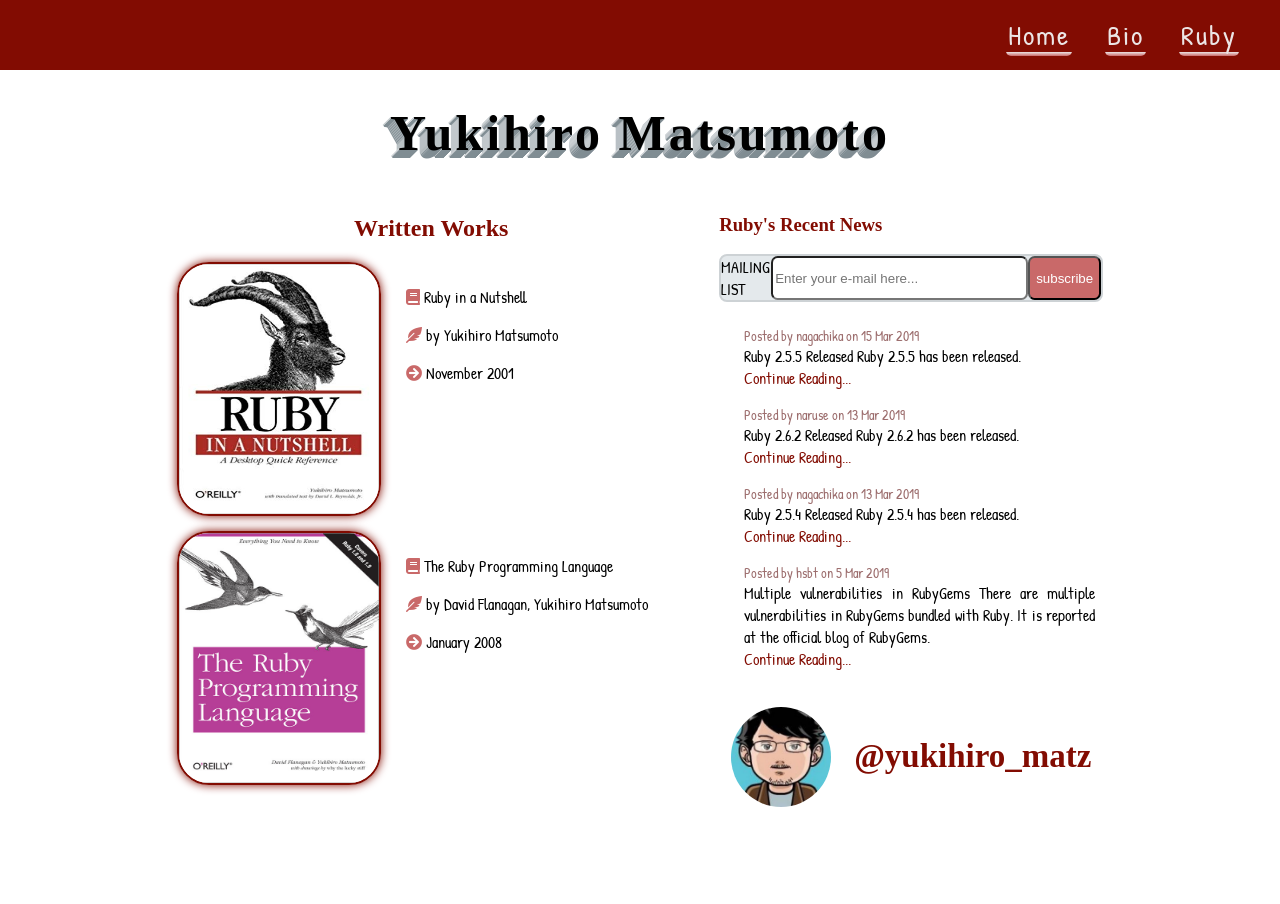
<file: monica_mendes_montanha/week02/day07/index.html>
<!DOCTYPE html>
<html lang="en">
  <head>
    <meta charset="UTF-8" />
    <meta name="viewport" content="width=, initial-scale=1.0" />
    <meta http-equiv="X-UA-Compatible" content="ie=edge" />
    <link rel="stylesheet" href="css/fansite.css" />
    <link
    rel="stylesheet"
    href="https://use.fontawesome.com/releases/v5.8.1/css/all.css"
    integrity="sha384-50oBUHEmvpQ+1lW4y57PTFmhCaXp0ML5d60M1M7uH2+nqUivzIebhndOJK28anvf"
    crossorigin="anonymous"
  />
    <title>Yukihiro Matsumoto</title>
  </head>
  <body>
      <div class="parent-top-container">
        <div class="top">
        <nav>
          <a href="index.html">Home</a>
          <a href="bio.html">Bio</a>
          <a href="ruby.html">Ruby</a>
        </nav>
      </div>
    <div class="container">
      <header>
        <h1>Yukihiro Matsumoto</h1>
      </header>

      <div class="content">
        <main>
          <h2>Written Works</h2>
          <div class="books">
            <img src="img/book_rubyInANutshell.jpg" alt="" />
            <ul>
              <li><i class="fas fa-book icon_book"></i> Ruby in a Nutshell</li>
              <li><i class="fas fa-feather-alt icon_book"></i> by Yukihiro Matsumoto</li>
              <li><i class="fas fa-arrow-circle-right icon_book"></i> November 2001</li>
            </ul>
          </div>
          <div class="books">
            <img src="img/book_theRubyProgrammingLanguage.jpg" alt="" />
            <ul>
              <li><i class="fas fa-book icon_book"></i> The Ruby Programming Language</li>
              <li><i class="fas fa-feather-alt icon_book"></i> by David Flanagan, Yukihiro Matsumoto</li>
              <li><i class="fas fa-arrow-circle-right icon_book"></i> January 2008</li>
            </ul>
          </div>
        </main>
        <aside>
          <h3>
            <a href="https://www.ruby-lang.org/en/news/" target="_blank"
              >Ruby's Recent News</a
            >
          </h3>
          <form class="mailing">
              <label>MAILING LIST</label>
              <input id="email" type="text" placeholder="Enter your e-mail here..." size="30">
              <button id="button">subscribe</button>
            </form>
          <ul>
            <li>
              <p><div class="data_post">Posted by nagachika on 15 Mar 2019</div></p>
              Ruby 2.5.5 Released Ruby 2.5.5 has been released.

              <p><a
                href="https://www.ruby-lang.org/en/news/2019/03/15/ruby-2-5-5-released/"
                target="_blank"
                >Continue Reading...</a
              ></p>
            </li>
            <li>
              <div class="data_post">Posted by naruse on 13 Mar 2019</div>
              <p>Ruby 2.6.2 Released Ruby 2.6.2 has been released.</p>

              <p>
                <a
                  href="https://www.ruby-lang.org/en/news/2019/03/13/ruby-2-6-2-released/"
                  target="_blank"
                  >Continue Reading...</a
                >
              </p>
            </li>
            <li>
              <div class="data_post">Posted by nagachika on 13 Mar 2019</div>
              <p>Ruby 2.5.4 Released Ruby 2.5.4 has been released.</p>

              <p>
                <a
                  href="https://www.ruby-lang.org/en/news/2019/03/13/ruby-2-5-4-released/"
                  target="_blank"
                  >Continue Reading...</a
                >
              </p>
            </li>
            <li>
              <div class="data_post">Posted by hsbt on 5 Mar 2019</div>
              <p>Multiple vulnerabilities in RubyGems There are multiple
              vulnerabilities in RubyGems bundled with Ruby. It is reported at
              the official blog of RubyGems.</p>

              <p><a
                href="https://www.ruby-lang.org/en/news/2019/03/05/multiple-vulnerabilities-in-rubygems/"
                target="_blank"
                >Continue Reading...</a
              ></p>
            </li>
          </ul>
          <div class="twitter">
            <img src="img/yukihirodesenho.jpeg" alt="" />
            <h4>
              <a href="https://twitter.com/yukihiro_matz" target="_blank"
                >@yukihiro_matz</a
              >
            </h4>
          </div>
        </aside>
      </div>
    </div>
    </div>
    <script>
      const button = document.getElementById('button');

      const subscribe = function () {
        const email = document.getElementById("email").value;
        alert("Welcome aboard! We'll be in touch.");
      };
      button.addEventListener('click', subscribe);
    </script>
  </body>
</html>
</file>
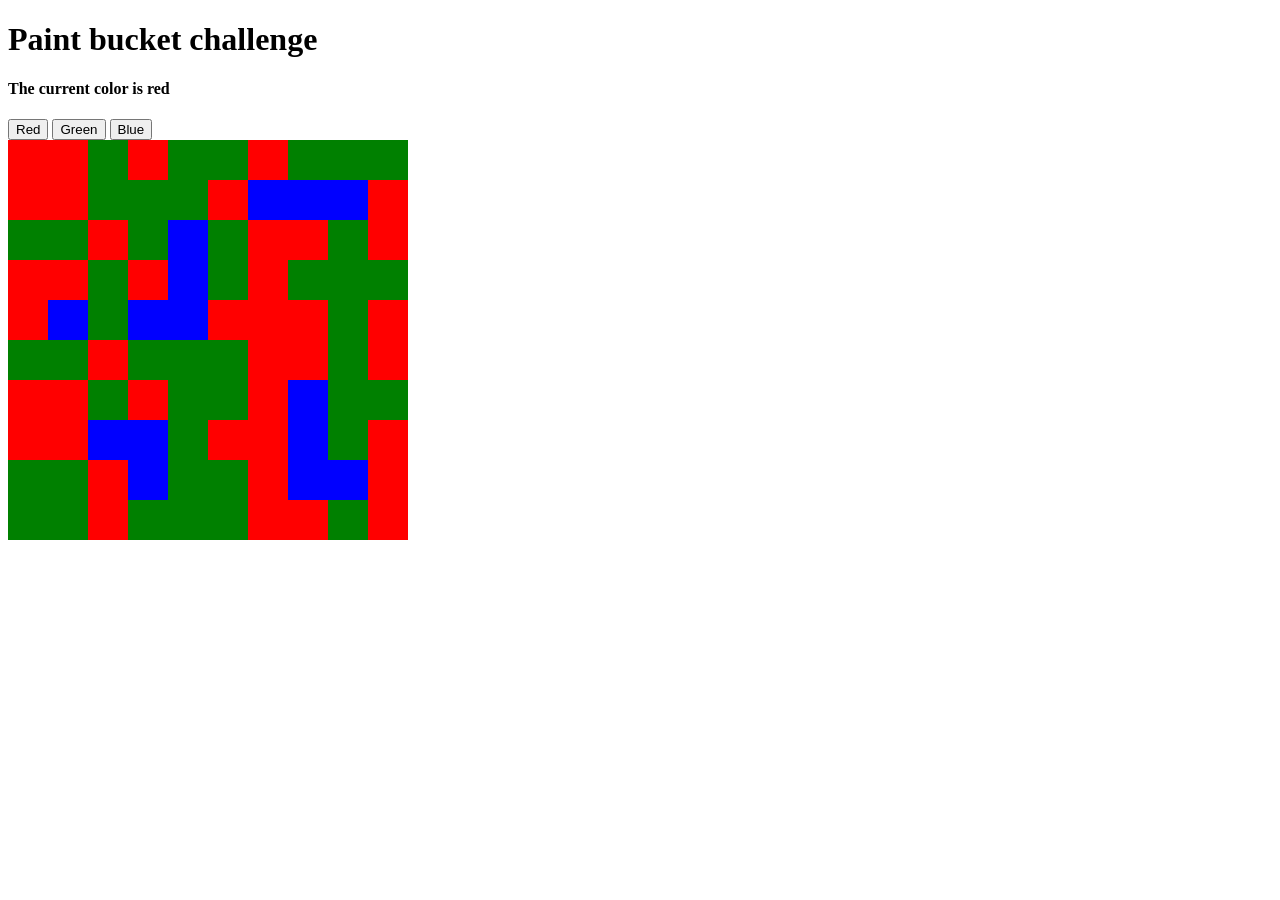
<file: monica_mendes_montanha/week10/recursion-exercises/floodIt-challenge/index.html>
<!DOCTYPE html>
<html lang="en">
<head>
    <meta charset="UTF-8">
    <meta name="viewport" content="width=device-width, initial-scale=1.0">
    <meta http-equiv="X-UA-Compatible" content="ie=edge">
    <title>Document</title>
    <link rel="stylesheet" href="style.css">
    <script src="https://ajax.googleapis.com/ajax/libs/jquery/3.3.1/jquery.min.js"></script>
</head>
<body>
    <h1>Paint bucket challenge</h1>
    <h4>The current color is <span class="current-color">red</span></h4>
    <button class="color-choice" id="red">Red</button>
    <button class="color-choice" id="green">Green</button>
    <button class="color-choice" id="blue">Blue</button>
    <div id="game-board">

    </div>
    <script src="app.js"></script>
</body>
</html>
</file>
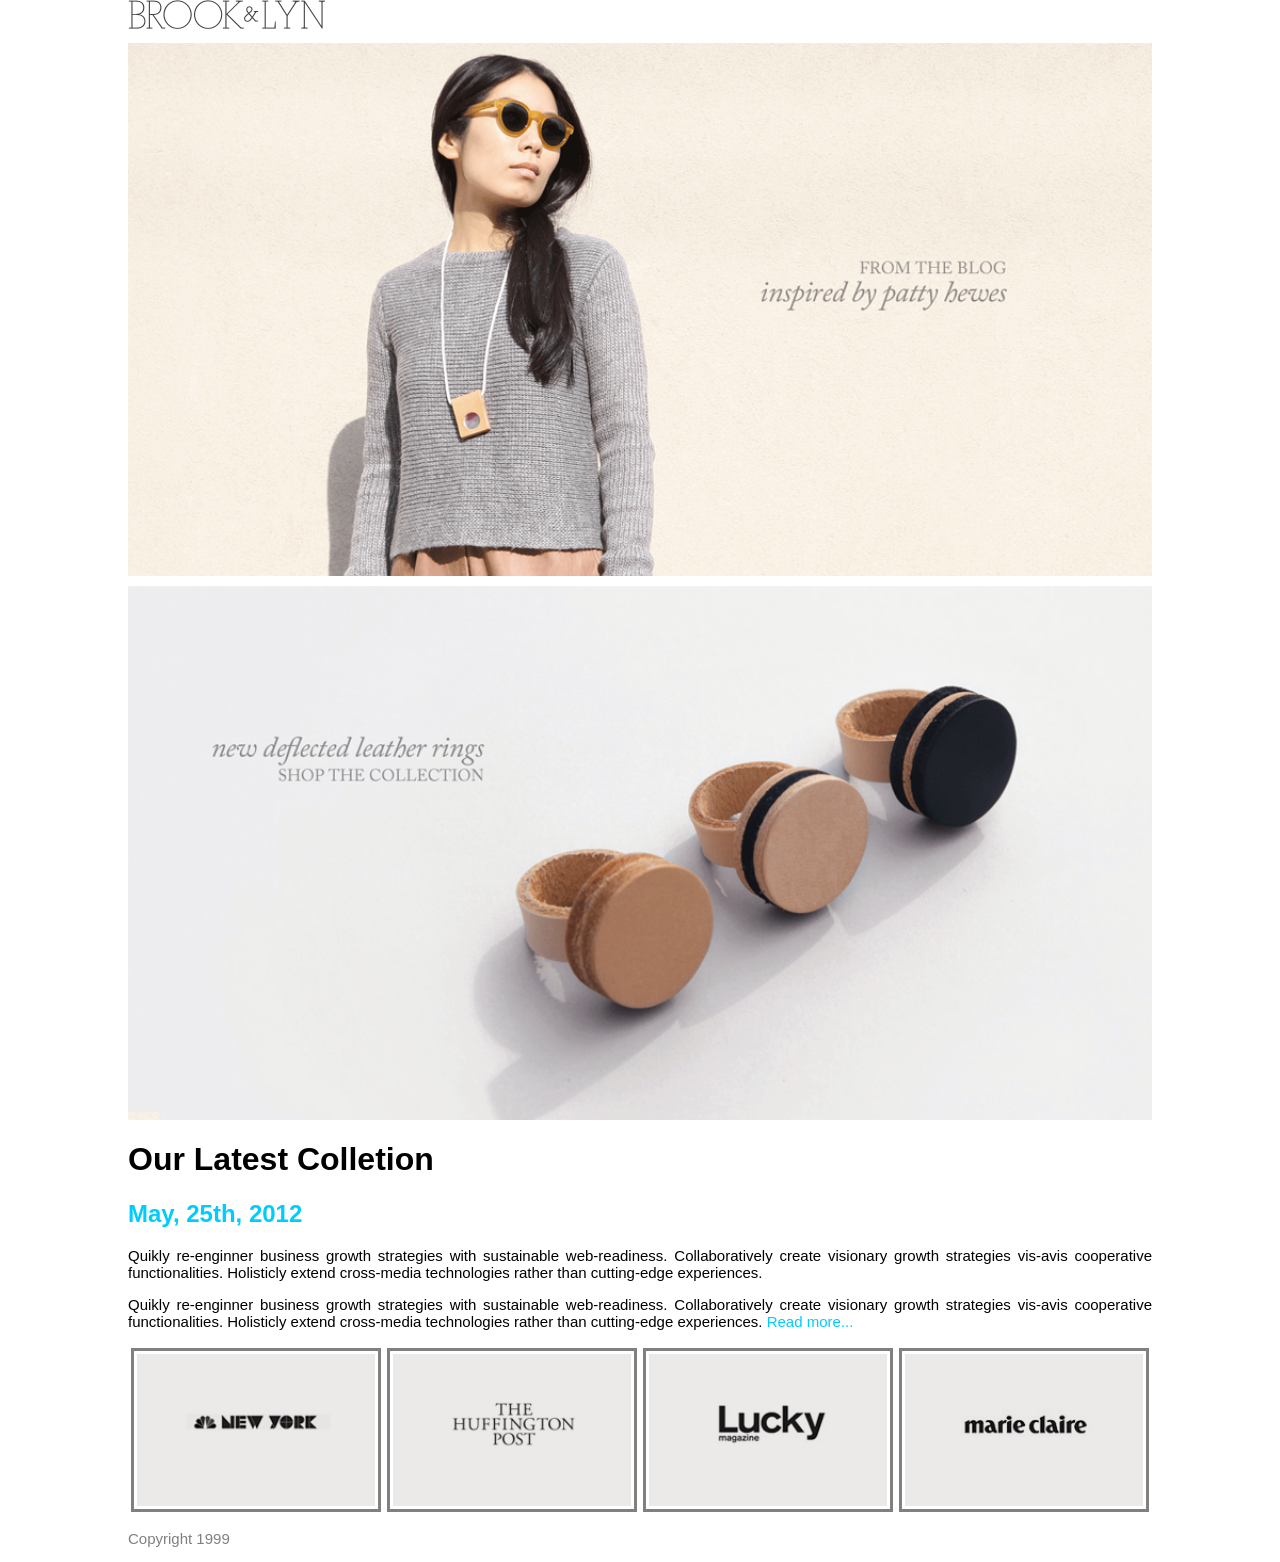
<file: monica_mendes_montanha/week02/day01/html-labs/brooklyn/index.html>
<!DOCTYPE html>
<html lang="en">
  <head>
    <meta charset="utf-8" />
    <meta name="description" content="" />
    <meta name="keywords" content="" />

    <title>Brook &amp; Lyn</title>

    <!-- external CSS link -->
    <link rel="stylesheet" href="css/normalize.css" />
    <link rel="stylesheet" href="css/style.css" />
  </head>

  <body>
    <div class="main">
      <div class="logo">
        <img src="images/brook-and-lyn-logo.gif" />
      </div>
      <div id="container" class="content">
        <img class="imgtop01" src="images/home-bloghero.png" />
        <img class="imgtop02" src="images/home-rings.png" />
      </div>
      <div>
        <h1>Our Latest Colletion</h1>
        <h2><a>May, 25th, 2012</a></h2>
        <p>
          Quikly re-enginner business growth strategies with sustainable
          web-readiness. Collaboratively create visionary growth strategies
          vis-avis cooperative functionalities. Holisticly extend cross-media
          technologies rather than cutting-edge experiences.
        </p>
        <p>
          Quikly re-enginner business growth strategies with sustainable
          web-readiness. Collaboratively create visionary growth strategies
          vis-avis cooperative functionalities. Holisticly extend cross-media
          technologies rather than cutting-edge experiences. <a>Read more...</a>
        </p>
      </div>
      <div class="all_images">
          <img class="imagens_footer" src="images/press-nbcnewyork.gif" />
          <img class="imagens_footer" src="images/press-huffpost.gif" />
          <img class="imagens_footer" src="images/press-logo_lucky.gif" />
          <img class="imagens_footer" src="images/press-marieclaire.gif" />
        </div>
        <p class="copyright">Copyright 1999</p>

      <!-- #container -->
    </div>
  </body>
  <footer>

  </footer>
</html>
</file>
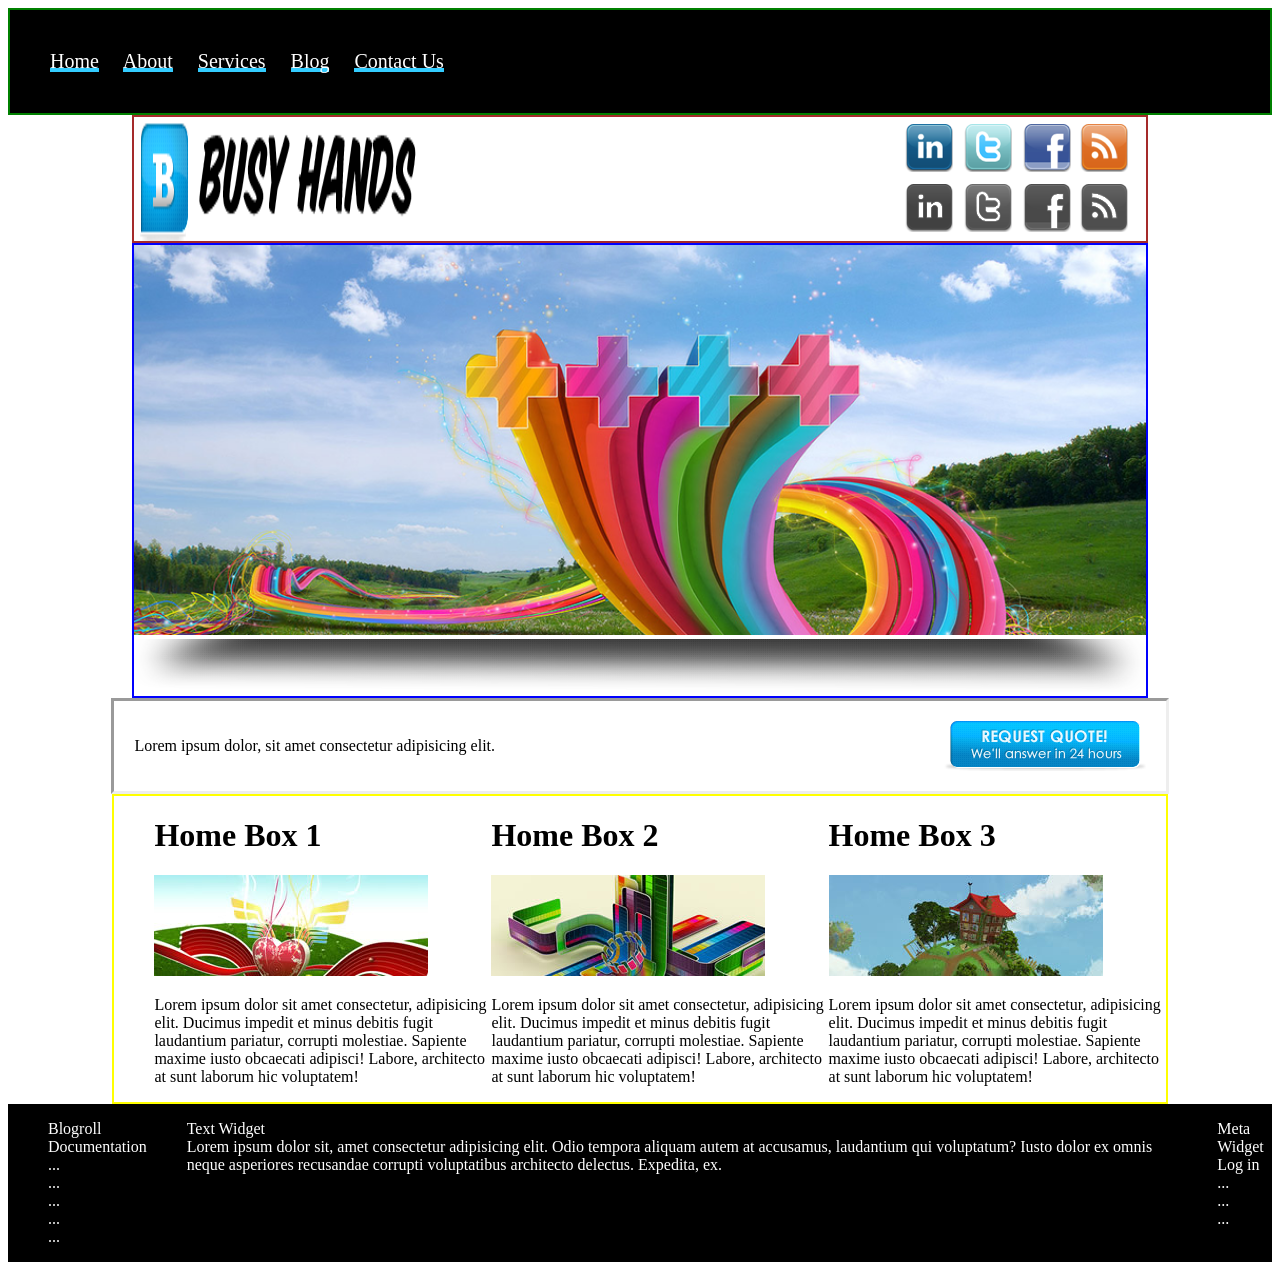
<file: monica_mendes_montanha/week02/day01/html-labs/busyhands/index.html>
<!DOCTYPE html>
<html lang="en">
  <head>
    <meta charset="utf-8" />
    <title>Busy Hands</title>
    <!-- external CSS link -->
    <link rel="stylesheet" href="css/style.css" />
  </head>
  <body>
    <header>
      <nav>
        <a href="">Home</a>
        <a href="">About</a>
        <a href="">Services</a>
        <a href="">Blog</a>
        <a href="">Contact Us</a>
      </nav>
    </header>

    <div class="socialMedia">
      <img src="images/logo.png" />
      <img src="images/socialNav.png" />
    </div>

    <div class="banner">
      <img src="images/photobanner.png" />
      <img src="images/shadow_slider.png" />
    </div>

    <div class="request">
      <p>
        Lorem ipsum dolor, sit amet consectetur adipisicing elit.
      </p>
      <img src="images/button_blurb.png" />
    </div>

    <ul class="homebox">
      <li>
        <h1>Home Box 1</h1>
        <img src="images/photo_column1.jpg" />
        <p>
          Lorem ipsum dolor sit amet consectetur, adipisicing elit. Ducimus
          impedit et minus debitis fugit laudantium pariatur, corrupti molestiae.
          Sapiente maxime iusto obcaecati adipisci! Labore, architecto at sunt
          laborum hic voluptatem!
        </p>
      </li>
      <li>

        <h1>Home Box 2</h1>
        <img src="images/photo_column2.jpg" />
        <p>
          Lorem ipsum dolor sit amet consectetur, adipisicing elit. Ducimus
          impedit et minus debitis fugit laudantium pariatur, corrupti molestiae.
          Sapiente maxime iusto obcaecati adipisci! Labore, architecto at sunt
          laborum hic voluptatem!
        </p>
      </li>
      <li>
        <h1>Home Box 3</h1>
        <img src="images/photo_column3.jpg" />
        <p>
          Lorem ipsum dolor sit amet consectetur, adipisicing elit. Ducimus
          impedit et minus debitis fugit laudantium pariatur, corrupti molestiae.
          Sapiente maxime iusto obcaecati adipisci! Labore, architecto at sunt
          laborum hic voluptatem!
        </p>
      </li>
    </ul>
  </body>
  <footer>
    <ul>
      <li>Blogroll</li>
      <li>Documentation</li>
      <li>...</li>
      <li>...</li>
      <li>...</li>
      <li>...</li>
      <li>...</li>
    </ul>
    <ul>
      <li>Text Widget</li>
      <li>
        Lorem ipsum dolor sit, amet consectetur adipisicing elit. Odio tempora
        aliquam autem at accusamus, laudantium qui voluptatum? Iusto dolor ex
        omnis neque asperiores recusandae corrupti voluptatibus architecto
        delectus. Expedita, ex.
      </li>
    </ul>
    <ul>
      <li>Meta Widget</li>
      <li>Log in</li>
      <li>...</li>
      <li>...</li>
      <li>...</li>
    </ul>
  </footer>
</html>
</file>
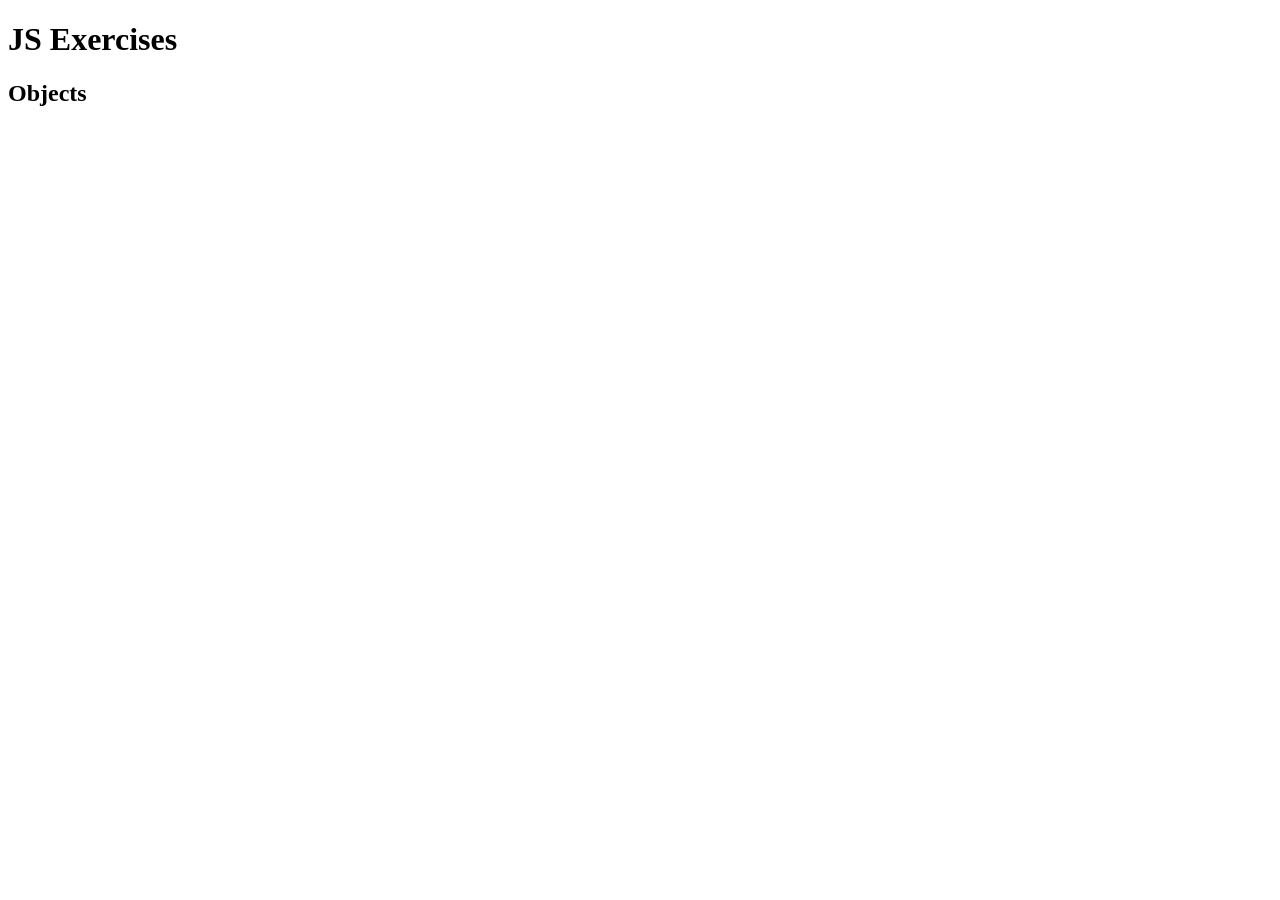
<file: monica_mendes_montanha/week01/day04/week01_day04.html>
<!DOCTYPE html>
<html>
  <head>
    <meta charset="utf-8" />
    <title>Week01_Day04</title>
  </head>
  <body>
    <header>
      <h1>JS Exercises</h1>
    </header>
    <main>
      <h2>Objects</h2>
    </main>
    <footer></footer>
    <script src="geometryFunctionLab.js"></script>
    <script src="theCashRegister.js"></script>
    <script src="creditCardValidation.js"></script>
    <script src="jsBank.js"></script>

  </body>
</html>
</file>
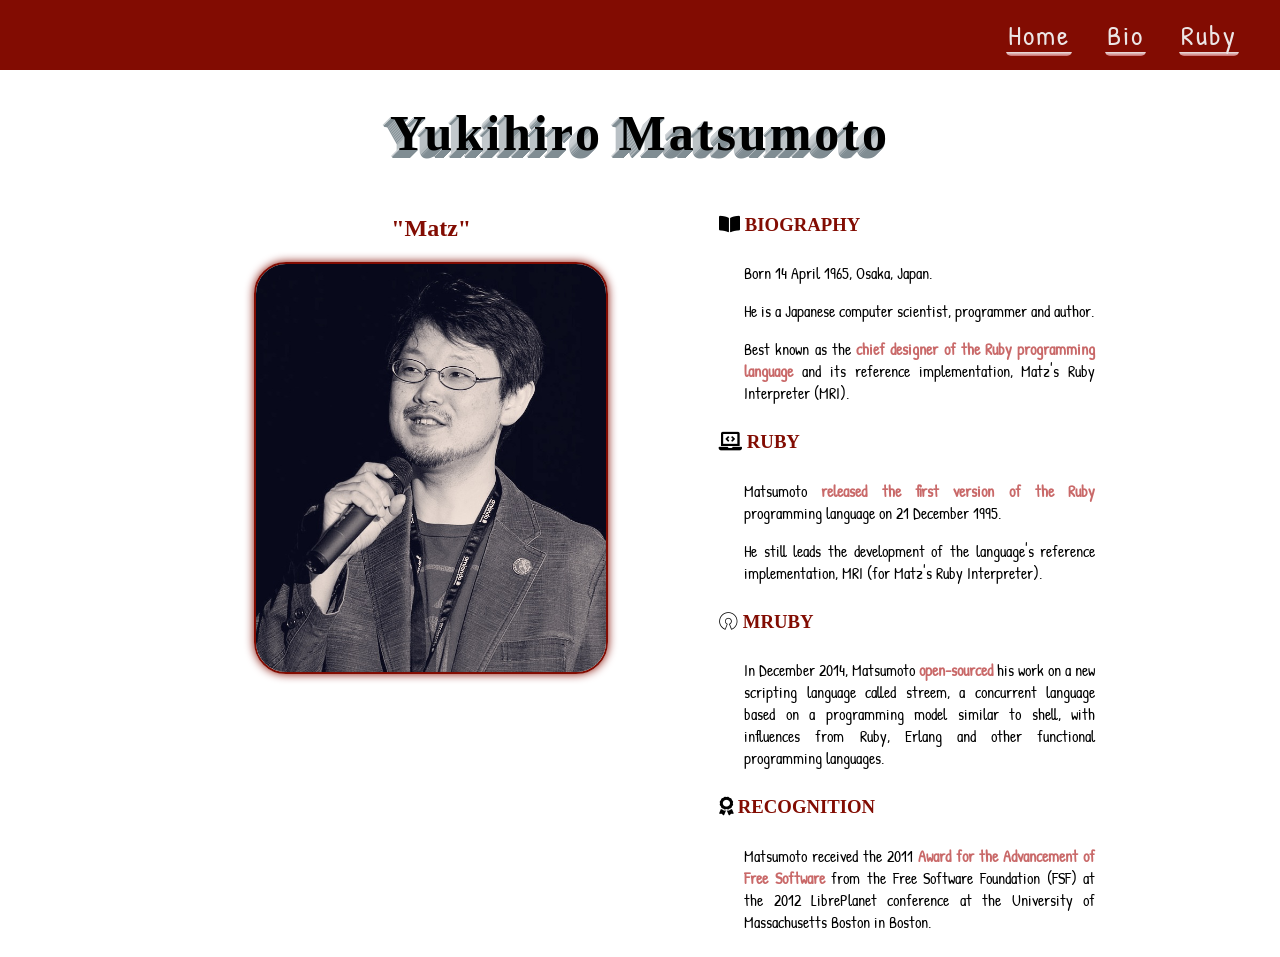
<file: monica_mendes_montanha/week02/day07/bio.html>
<!DOCTYPE html>
<html lang="en">
  <head>
    <meta charset="UTF-8" />
    <meta name="viewport" content="width=, initial-scale=1.0" />
    <meta http-equiv="X-UA-Compatible" content="ie=edge" />
    <link rel="stylesheet" href="css/fansite.css" />
    <link
      rel="stylesheet"
      href="https://use.fontawesome.com/releases/v5.8.1/css/all.css"
      integrity="sha384-50oBUHEmvpQ+1lW4y57PTFmhCaXp0ML5d60M1M7uH2+nqUivzIebhndOJK28anvf"
      crossorigin="anonymous"
    />

    <title>Yukihiro Matsumoto</title>
  </head>
  <body>
    <div class="parent-top-container">
      <nav>
        <a href="index.html">Home</a>
        <a href="bio.html">Bio</a>
        <a href="ruby.html">Ruby</a>
      </nav>

      <div class="container">
        <header>
          <h1>Yukihiro Matsumoto</h1>
        </header>

        <div class="content">
          <main>
            <h2>"Matz"</h2>
            <img class="photo_bio" src="img/Yukihiro-Matsumoto.jpg" alt="" />
          </main>
          <aside>
            <h3 class="bio"><i class="fas fa-book-open"></i> BIOGRAPHY</h3>
            <ul>
              <li>Born 14 April 1965, Osaka, Japan.</li>
              <li>
                He is a Japanese computer scientist, programmer and author.
              </li>
              <li>
                Best known as the <strong>chief designer of the Ruby programming
                language</strong> and its reference implementation, Matz's Ruby
                Interpreter (MRI).
              </li>
            </ul>
            <h3 class="bio"><i class="fas fa-laptop-code"></i> RUBY</h3>
            <ul>
              <li>
                Matsumoto <strong>released the first version of the Ruby</strong> programming
                language on 21 December 1995.
              </li>
              <li>
                He still leads the development of the language's reference
                implementation, MRI (for Matz's Ruby Interpreter).
              </li>
            </ul>
            <h3 class="bio"><i class="fab fa-osi"></i> MRUBY</h3>
            <ul>
              <li>
                In December 2014, Matsumoto <strong>open-sourced</strong> his work on a new
                scripting language called streem, a concurrent language based on
                a programming model similar to shell, with influences from Ruby,
                Erlang and other functional programming languages.
              </li>
            </ul>
            <h3 class="bio"><i class="fas fa-award"></i> RECOGNITION</h3>
            <ul>
              <li>
                Matsumoto received the 2011  <strong>Award for the Advancement of Free
                Software</strong> from the Free Software Foundation (FSF) at the 2012
                LibrePlanet conference at the University of Massachusetts Boston
                in Boston.
              </li>
            </ul>
          </aside>
        </div>
      </div>
    </div>
  </body>
</html>
</file>
<file: monica_mendes_montanha/week02/day07/css/fansite.css>
@import url("https://fonts.googleapis.com/css?family=Patrick+Hand|Permanent+Marker");

p {
  margin-block-start: 0;
  margin-block-end: 0;
  margin-inline-start: 0;
  margin-inline-end: 0;
}
.parent-top-container {
  /* border: solid 2px blue; */
  width: 100%;
}

body {
  background-color: #ffffff;
  margin: 0;
  padding: 0;
  font-family: "Permanent Marker", cursive;
}

nav {
  text-align: right;
  font-family: "Patrick Hand", cursive;
  letter-spacing: 2px;
  font-size: 28px;
  background-color: #820c02;
  padding: 16px;
}

:root {
  --mainColor: #c96969;
}

nav a {
  color: #ece5e5;
  margin-right: 25px;
  background:
  linear-gradient(
      to bottom,
      #ece5e5,
      #c96969
    );
  background-position: 0 100%;
  background-repeat: repeat-x;
  background-size: 4px 4px;
  transition: background-size .2s;
  border-radius: 5px;
  padding: 2px;
}

nav a:hover {
  color: #820c02;
  background-size: 4px 50px;
}

a:hover {
  color: #000000;
}

a {
  text-decoration: none;
}

.container {
  /* border: solid 2px green; */
  max-width: 960px;
  min-height: 800px;
  margin: 0 auto;
  background-color: rgb(255, 255, 255);
}

h1 {
  text-align: center;
  font-size: 50px;
  letter-spacing: 3px;

  background-color: #fff;
  color: #000;
  text-shadow:
    0 1px #808d93,
    -1px 0 #cdd2d5,
    -1px 2px #808d93,
    -2px 1px #cdd2d5,
    -2px 3px #808d93,
    -3px 2px #cdd2d5,
    -3px 4px #808d93,
    -4px 3px #cdd2d5,
    -4px 5px #808d93,
    -5px 4px #cdd2d5,
    -5px 6px #808d93,
    -6px 5px #cdd2d5,
    -6px 7px #808d93,
    -7px 6px #cdd2d5,
    -7px 8px #808d93,
    -8px 7px #cdd2d5;
}

h2,
h3,
h3 a,
h4,
.bio {
  color: #820c02;
}

i {
  color: #000;
}

.icon_book {
  color: #c96969;
}

strong {
  color: #c96969;
}

.content {
  display: flex;
  flex-direction: row;
  justify-content: space-around;
}

main {
  display: inline-block;
  width: 53%;
  text-align: center;
}

main p {
  text-align: left;
  font-family: "Patrick Hand", cursive;
}

main p a {
  color: #820c02;
}

ul {
  list-style-type: none;
  padding-left: 17px;
}

li {
  padding: 0.5em;
}

aside {
  display: inline-block;
  width: 40%;
  text-align: justify;
  font-family: "Patrick Hand", cursive;
}

aside a {
  color: #820c02;
}

aside h3 {
  color: #000000;
  font-family: "Permanent Marker", cursive;
}

.books {
  /* border: solid 2px orange; */
  display: flex;
  flex-direction: row;
  justify-content: flex-start;
  font-family: "Patrick Hand", cursive;
  text-align: left;
}

.books img {
  width: 200px;
  height: 250px;
  border-radius: 2em;
  border: 2px solid #820c02;
  box-shadow: 0 0 10px #820c02;
  margin-bottom: 15px;
}

.photo_bio {
  width: 350px;
  border-radius: 2em;
  border: 2px solid #820c02;
  box-shadow: 0 0 10px #820c02;
}

.photo_ruby {
  width: 350px;
  margin-bottom: 50px;
}

h4 {
  font-family: "Permanent Marker", cursive;
  font-size: 33px;
}

.twitter {
  display: flex;
  flex-direction: row;
  justify-content: space-around;
  align-items: center;
}

.twitter img {
  width: 26%;
  height: 26%;
  border-radius: 5em;
}

.data_post {
  font-size: 14px;
  color: rgb(156, 109, 109);
}

.matz-quotes-quote {
  display: inline-block;
  font-family: sans-serif;
  margin: 1em;
  max-width: 20em;
}
.matz-quotes-quote blockquote {
  display: inline-block;
  margin: 0;
  padding: 1em;
  position: relative;
}
.matz-quotes-quote blockquote:before {
  color: #820c02;
  content: "\201C";
  font-size: 4em;
  left: 0;
  line-height: 0.75em;
  position: absolute;
  top: 0;
  transform: scale(2, 8);
  transform-origin: top;
}
.matz-quotes-quote blockquote:after {
  color: #820c02;
  content: "\201D";
  font-size: 4em;
  line-height: 0.75em;
  position: absolute;
  right: 0;
  top: 0;
  transform: scale(2, 8);
  transform-origin: top;
}
.matz-quotes-quote blockquote > * {
  padding: 0 2em;
}
.matz-quotes-quote blockquote cite {
  color: #820c02;
  display: block;
  font-style: normal;
  text-align: right;
  text-transform: uppercase;
}

aside form {
  display: flex;
  justify-content: space-around;
  border: 2px solid #cdd2d5;
  border-radius: 0.5em;
  background-color: #e4e9ec;

}

#email {
  border-radius: 0.5em;
}

#button {
  color: #fff;
 background-color: #c96969;
 border-radius: 0.5em;
}

.grow { transition: all .2s ease-in-out; }
.grow:hover { transform: scale(1.5); }
</file>
<file: monica_mendes_montanha/week10/recursion-exercises/floodIt-challenge/style.css>
.game-row div {
    width: 40px;
    height: 40px;
    margin-bottom: -4px;
    display: inline-block;
}
div[num="0"] {
    background: red;
}
div[num="1"] {
    background: green;
}
div[num="2"] {
    background: blue;
}
</file>
<file: monica_mendes_montanha/week02/day01/html-labs/brooklyn/css/style.css>
/*

## Style Hints:

Body Font Size = 12px
	 Line Height = 17px
	 Font Family = "Times New Roman", serif
	 Font Color = #656565

Link Hover Color = #20222a

*/

.main {
  width: 80%;
  margin: 0 auto;
  display: flex;
  flex-direction: column;
  align-items: center;
}

.main > * {
  width: 100%;
}


.content {
  display: flex;
  flex-direction: column;
  align-items: center;
}

.content > * {
  width: 100%;
  padding-top: 10px;
}

.all_images {
  display: flex;
  flex-direction: row;
  justify-content: space-between;
}

.all_images > * {
  border: solid 3px grey;
  padding: 3px;
  width: 100%;
  margin: 3px;
}

p {
  font-size:15px;
  text-align: justify;
}

.copyright {
  color: gray;
}

a {
  color: #00ccff;
}
</file>
<file: monica_mendes_montanha/week02/day01/html-labs/busyhands/css/style.css>
header {
  border: solid 2px green;
  background-color: black;
  padding: 40px;
  display: flex;
  flex-direction: row;
  justify-content: flex-start;
  font-size: 20px;
}

:root {
  --mainColor: #33ccff;
}

header nav a {
  margin-right: 20px;
  background:
     linear-gradient(
       to bottom, var(--mainColor) 0%,
       var(--mainColor) 100%
     );
	background-position: 0 100%;
	background-repeat: repeat-x;
	background-size: 4px 4px;
  color: rgb(255, 255, 255);
  text-decoration: none;
  transition: background-size .2s;
}

header nav a:hover {
  background-size: 4px 50px;
}

.socialMedia {
  border: solid 2px brown;
  display: flex;
  justify-content: space-between;
  width: 80%;
  margin: 0 auto;
}

.banner {
  border: solid 2px blue;
  width: 80%;
  margin: 0 auto;
}

.banner img {
  width: 100%;
}

.request {
  /* border: solid 2px red; */
  width: 80%;
  margin: 0 auto;
  border-style: inset;
  display: flex;
  justify-content: space-between;
  padding: 20px;
}

.homebox {
  border: solid 2px yellow;
  display: flex;
  flex-direction: row;
  justify-content: space-between;
  align-items: center;
  width: 80%;
  margin: 0 auto;
  list-style-type: none;
}

footer {
  background-color: black;
  color: white;
  margin: 0 auto;
  display: flex;
}

footer ul {
  list-style-type: none;
}
</file>
